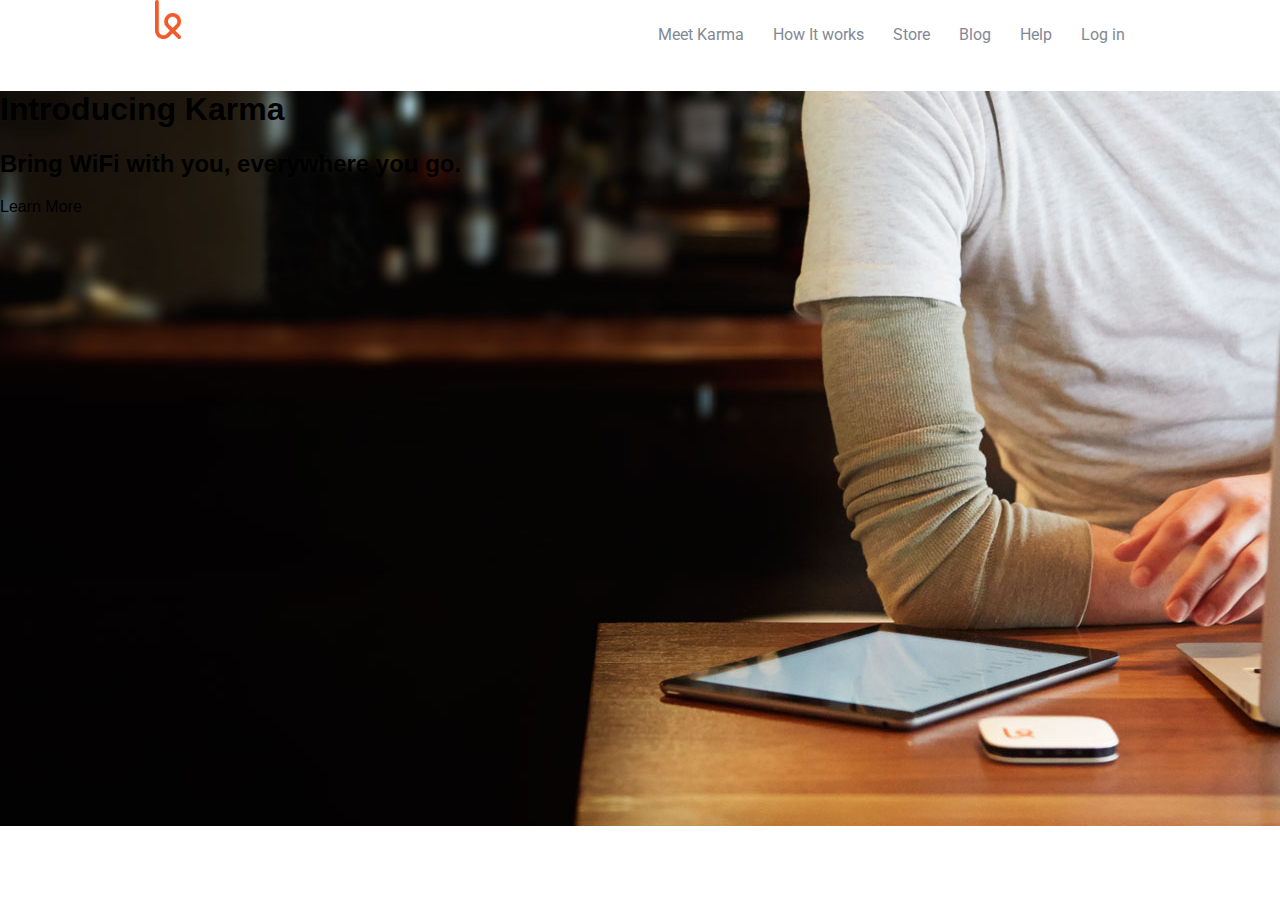
<file: index.html>
<!DOCTYPE html>
<html lang="en">
<head>
	<meta charset="UTF-8">
	<title>Document</title>
    <link rel="stylesheet" href="css/style.css">
    <link href='http://fonts.googleapis.com/css?family=Roboto:400,500,300' rel='stylesheet' type='text/css'>
</head>
<body>
    <nav class="top-navigation">
        <div class="content">
		   	<ul class="links">
			    <li>Meet Karma</li>
			    <li>How It works</li>
			    <li>Store</li>
			    <li>Blog</li>
			    <li>Help</li>
			    <li>Log in</li>
			</ul>
		    <img class="logo" src="images/karma-logo.png" alt="Karma" width="26"/>
        </div>
    </nav>
    <section class="introduction">
		<div class="main-content">
		    <h1>Introducing Karma</h1>
		    <h2>Bring WiFi with you, everywhere you go.</h2>
		    <p class="button">Learn More</p>
		</div>
	</section>
</body>
</html>
</file>
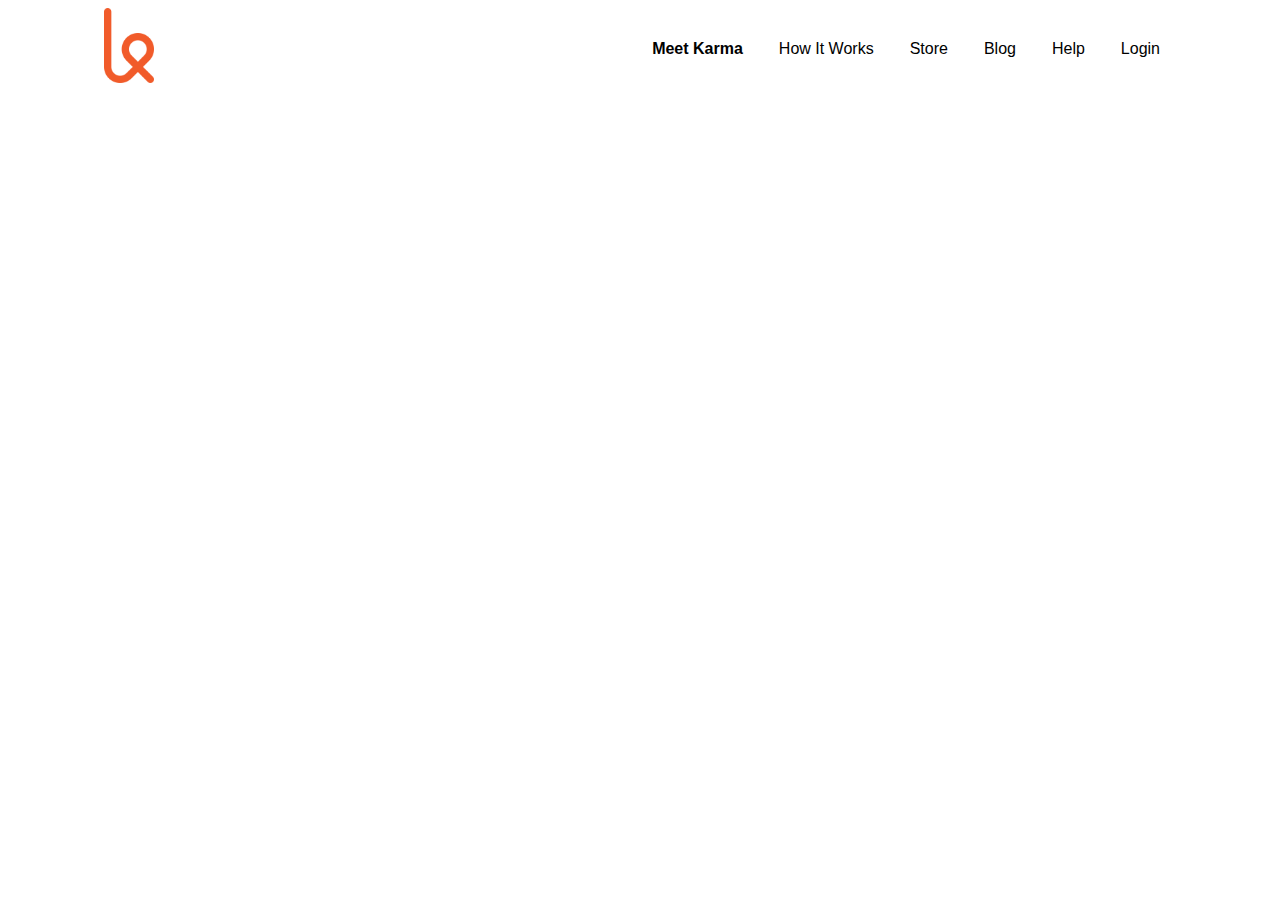
<file: index-draft.html>
<!DOCTYPE html>
<html lang="en">
<head>
	<meta charset="UTF-8">
	<title>Document</title>
    <link rel="stylesheet" href="css/style2.css">
</head>
<body>
	<div class="nav">
  <img src="images/karma-logo.png" class="logo" width="50"/>
</div>

<ul class="nav-bar">
	<li class="nav-button active">
		Meet Karma
	</li>
	<li class="nav-button">
		How It Works
	</li>
	<li class="nav-button">
		Store
	</li>
	<li class="nav-button">
		Blog
	</li>
	<li class="nav-button">
		Help
	</li>
	<li class="nav-button">
		Login
	</li>
	</ul>
</body>
</html>
</file>
<file: css/style.css>
html {
  box-sizing: border-box;
}
*, *:before, *:after {
  box-sizing: inherit;
}
/* Navigation Section */
.top-navigation {
    background-color: #fff;
}
.top-navigation > .content {
    width: 970px;
    height: 70px;
    margin: 0 auto;
}
.top-navigation .links {
    float: right;
    font-family: 'Roboto', sans-serif;
    color: #838994;
    font-size: 16px;
    margin-top: 25px;
    -webkit-font-smoothing: antialiased;
}
.top-navigation .links li {
    display: inline-block;
    margin-left: 25px;
}
.top-navigation .links .active {
    color: #4c5058;
    font-weight: 500;
}
.top-navigation .links li:hover {
    cursor: pointer;
    color: #333333;
}
.introduction {
    background-image: url('../images/first-background.jpg');
    background-position: center bottom;
    background-repeat: no-repeat;
    background-size: cover;
    height: 45.938rem;
}
.main-content .h1 .h2 .p {
  margin: 0 auto;
  margin-left: auto;
  margin-right: auto;
}  
/*! normalize.css v3.0.2 | MIT License | git.io/normalize */

/**
 * 1. Set default font family to sans-serif.
 * 2. Prevent iOS text size adjust after orientation change, without disabling
 *    user zoom.
 */

html {
  font-family: sans-serif; /* 1 */
  -ms-text-size-adjust: 100%; /* 2 */
  -webkit-text-size-adjust: 100%; /* 2 */
}

/**
 * Remove default margin.
 */

body {
  margin: 0;
}

/* HTML5 display definitions
   ========================================================================== */

/**
 * Correct `block` display not defined for any HTML5 element in IE 8/9.
 * Correct `block` display not defined for `details` or `summary` in IE 10/11
 * and Firefox.
 * Correct `block` display not defined for `main` in IE 11.
 */

article,
aside,
details,
figcaption,
figure,
footer,
header,
hgroup,
main,
menu,
nav,
section,
summary {
  display: block;
}

/**
 * 1. Correct `inline-block` display not defined in IE 8/9.
 * 2. Normalize vertical alignment of `progress` in Chrome, Firefox, and Opera.
 */

audio,
canvas,
progress,
video {
  display: inline-block; /* 1 */
  vertical-align: baseline; /* 2 */
}

/**
 * Prevent modern browsers from displaying `audio` without controls.
 * Remove excess height in iOS 5 devices.
 */

audio:not([controls]) {
  display: none;
  height: 0;
}

/**
 * Address `[hidden]` styling not present in IE 8/9/10.
 * Hide the `template` element in IE 8/9/11, Safari, and Firefox < 22.
 */

[hidden],
template {
  display: none;
}

/* Links
   ========================================================================== */

/**
 * Remove the gray background color from active links in IE 10.
 */

a {
  background-color: transparent;
}

/**
 * Improve readability when focused and also mouse hovered in all browsers.
 */

a:active,
a:hover {
  outline: 0;
}

/* Text-level semantics
   ========================================================================== */

/**
 * Address styling not present in IE 8/9/10/11, Safari, and Chrome.
 */

abbr[title] {
  border-bottom: 1px dotted;
}

/**
 * Address style set to `bolder` in Firefox 4+, Safari, and Chrome.
 */

b,
strong {
  font-weight: bold;
}

/**
 * Address styling not present in Safari and Chrome.
 */

dfn {
  font-style: italic;
}

/**
 * Address variable `h1` font-size and margin within `section` and `article`
 * contexts in Firefox 4+, Safari, and Chrome.
 */

h1 {
  font-size: 2em;
  margin: 0.67em 0;
}

/**
 * Address styling not present in IE 8/9.
 */

mark {
  background: #ff0;
  color: #000;
}

/**
 * Address inconsistent and variable font size in all browsers.
 */

small {
  font-size: 80%;
}

/**
 * Prevent `sub` and `sup` affecting `line-height` in all browsers.
 */

sub,
sup {
  font-size: 75%;
  line-height: 0;
  position: relative;
  vertical-align: baseline;
}

sup {
  top: -0.5em;
}

sub {
  bottom: -0.25em;
}

/* Embedded content
   ========================================================================== */

/**
 * Remove border when inside `a` element in IE 8/9/10.
 */

img {
  border: 0;
}

/**
 * Correct overflow not hidden in IE 9/10/11.
 */

svg:not(:root) {
  overflow: hidden;
}

/* Grouping content
   ========================================================================== */

/**
 * Address margin not present in IE 8/9 and Safari.
 */

figure {
  margin: 1em 40px;
}

/**
 * Address differences between Firefox and other browsers.
 */

hr {
  -moz-box-sizing: content-box;
  box-sizing: content-box;
  height: 0;
}

/**
 * Contain overflow in all browsers.
 */

pre {
  overflow: auto;
}

/**
 * Address odd `em`-unit font size rendering in all browsers.
 */

code,
kbd,
pre,
samp {
  font-family: monospace, monospace;
  font-size: 1em;
}

/* Forms
   ========================================================================== */

/**
 * Known limitation: by default, Chrome and Safari on OS X allow very limited
 * styling of `select`, unless a `border` property is set.
 */

/**
 * 1. Correct color not being inherited.
 *    Known issue: affects color of disabled elements.
 * 2. Correct font properties not being inherited.
 * 3. Address margins set differently in Firefox 4+, Safari, and Chrome.
 */

button,
input,
optgroup,
select,
textarea {
  color: inherit; /* 1 */
  font: inherit; /* 2 */
  margin: 0; /* 3 */
}

/**
 * Address `overflow` set to `hidden` in IE 8/9/10/11.
 */

button {
  overflow: visible;
}

/**
 * Address inconsistent `text-transform` inheritance for `button` and `select`.
 * All other form control elements do not inherit `text-transform` values.
 * Correct `button` style inheritance in Firefox, IE 8/9/10/11, and Opera.
 * Correct `select` style inheritance in Firefox.
 */

button,
select {
  text-transform: none;
}

/**
 * 1. Avoid the WebKit bug in Android 4.0.* where (2) destroys native `audio`
 *    and `video` controls.
 * 2. Correct inability to style clickable `input` types in iOS.
 * 3. Improve usability and consistency of cursor style between image-type
 *    `input` and others.
 */

button,
html input[type="button"], /* 1 */
input[type="reset"],
input[type="submit"] {
  -webkit-appearance: button; /* 2 */
  cursor: pointer; /* 3 */
}

/**
 * Re-set default cursor for disabled elements.
 */

button[disabled],
html input[disabled] {
  cursor: default;
}

/**
 * Remove inner padding and border in Firefox 4+.
 */

button::-moz-focus-inner,
input::-moz-focus-inner {
  border: 0;
  padding: 0;
}

/**
 * Address Firefox 4+ setting `line-height` on `input` using `!important` in
 * the UA stylesheet.
 */

input {
  line-height: normal;
}

/**
 * It's recommended that you don't attempt to style these elements.
 * Firefox's implementation doesn't respect box-sizing, padding, or width.
 *
 * 1. Address box sizing set to `content-box` in IE 8/9/10.
 * 2. Remove excess padding in IE 8/9/10.
 */

input[type="checkbox"],
input[type="radio"] {
  box-sizing: border-box; /* 1 */
  padding: 0; /* 2 */
}

/**
 * Fix the cursor style for Chrome's increment/decrement buttons. For certain
 * `font-size` values of the `input`, it causes the cursor style of the
 * decrement button to change from `default` to `text`.
 */

input[type="number"]::-webkit-inner-spin-button,
input[type="number"]::-webkit-outer-spin-button {
  height: auto;
}

/**
 * 1. Address `appearance` set to `searchfield` in Safari and Chrome.
 * 2. Address `box-sizing` set to `border-box` in Safari and Chrome
 *    (include `-moz` to future-proof).
 */

input[type="search"] {
  -webkit-appearance: textfield; /* 1 */
  -moz-box-sizing: content-box;
  -webkit-box-sizing: content-box; /* 2 */
  box-sizing: content-box;
}

/**
 * Remove inner padding and search cancel button in Safari and Chrome on OS X.
 * Safari (but not Chrome) clips the cancel button when the search input has
 * padding (and `textfield` appearance).
 */

input[type="search"]::-webkit-search-cancel-button,
input[type="search"]::-webkit-search-decoration {
  -webkit-appearance: none;
}

/**
 * Define consistent border, margin, and padding.
 */

fieldset {
  border: 1px solid #c0c0c0;
  margin: 0 2px;
  padding: 0.35em 0.625em 0.75em;
}

/**
 * 1. Correct `color` not being inherited in IE 8/9/10/11.
 * 2. Remove padding so people aren't caught out if they zero out fieldsets.
 */

legend {
  border: 0; /* 1 */
  padding: 0; /* 2 */
}

/**
 * Remove default vertical scrollbar in IE 8/9/10/11.
 */

textarea {
  overflow: auto;
}

/**
 * Don't inherit the `font-weight` (applied by a rule above).
 * NOTE: the default cannot safely be changed in Chrome and Safari on OS X.
 */

optgroup {
  font-weight: bold;
}

/* Tables
   ========================================================================== */

/**
 * Remove most spacing between table cells.
 */

table {
  border-collapse: collapse;
  border-spacing: 0;
}

td,
th {
  padding: 0;
}
</file>
<file: css/style2.css>
.nav-button {
  display: inline-block;
  padding: 1em;
  font-family: sans-serif;
}
.nav-bar {
  float: right;
  margin-right: 6em;
}
.active {
  font-weight: bold;
}
.logo {
    padding-left: 6em;
    float: left;
    margin-left: auto;
    margin-right: auto;
    max-width: 40;
}
</file>
